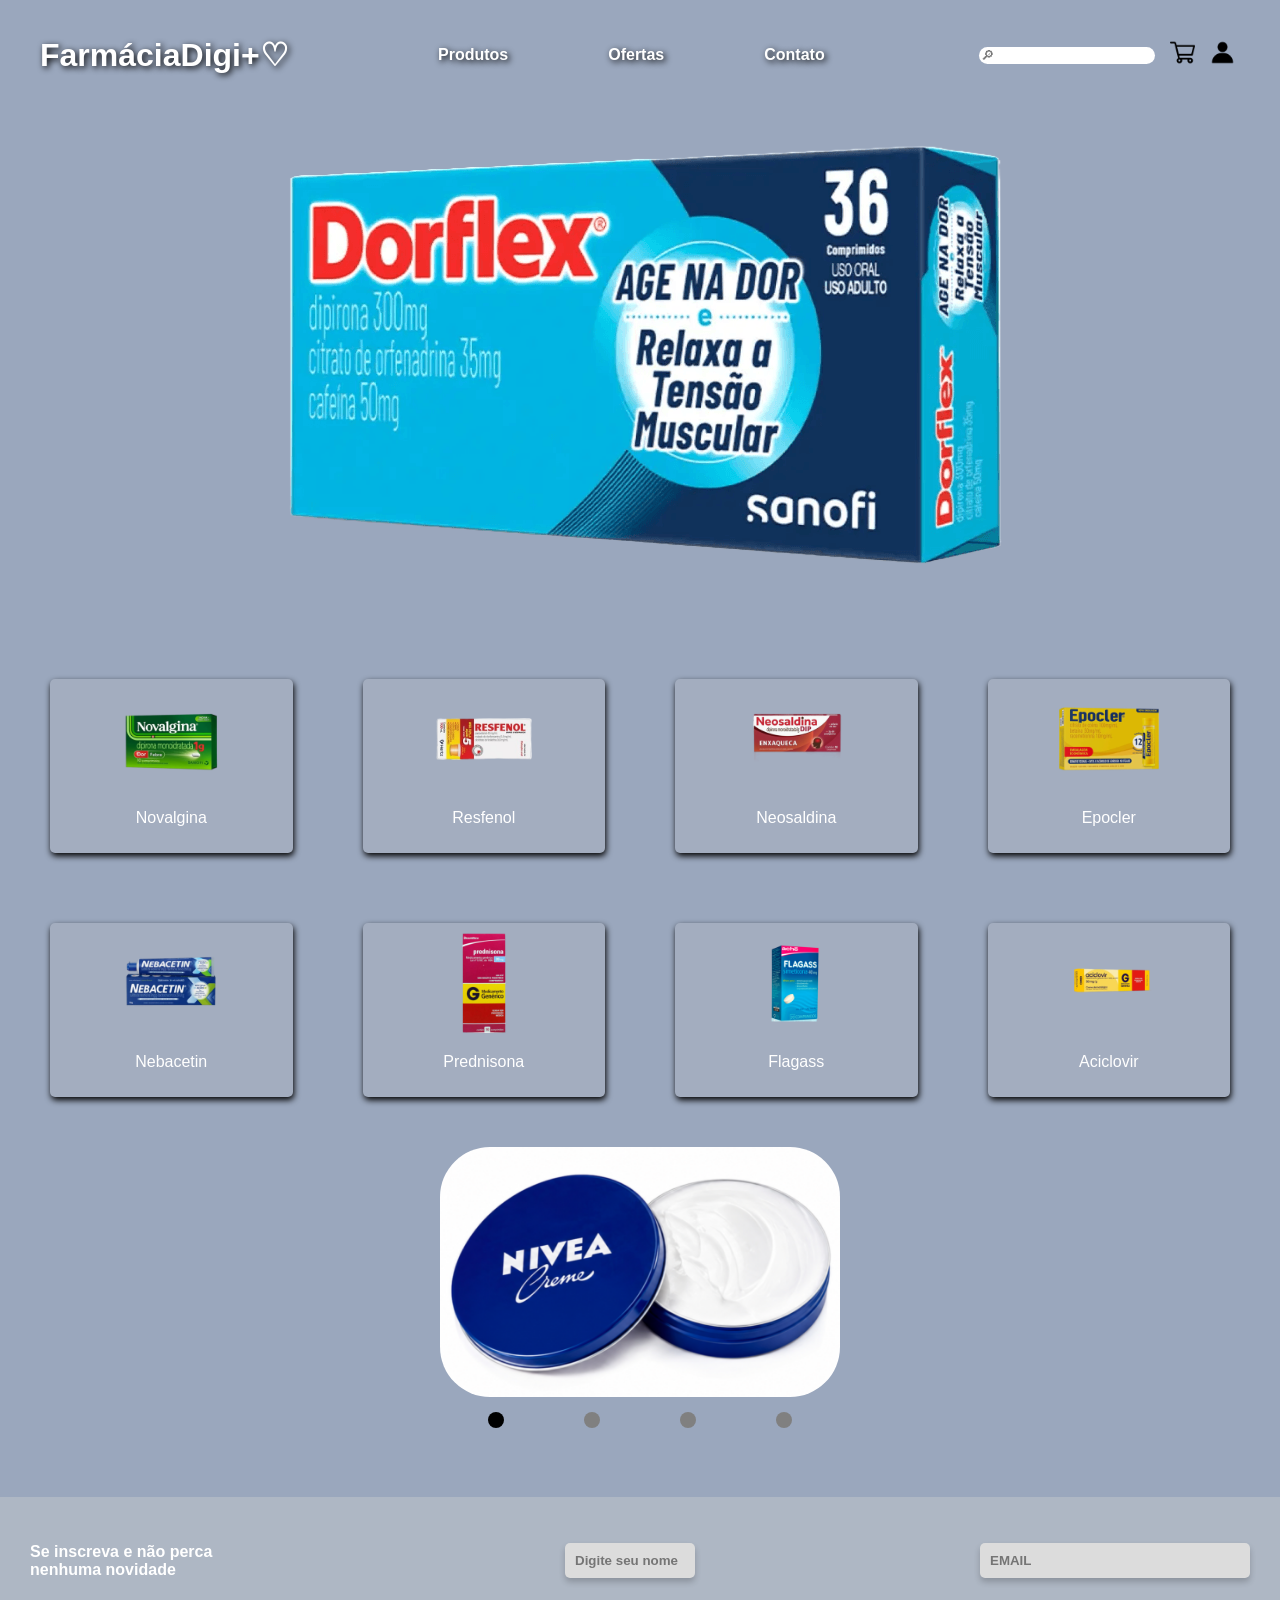
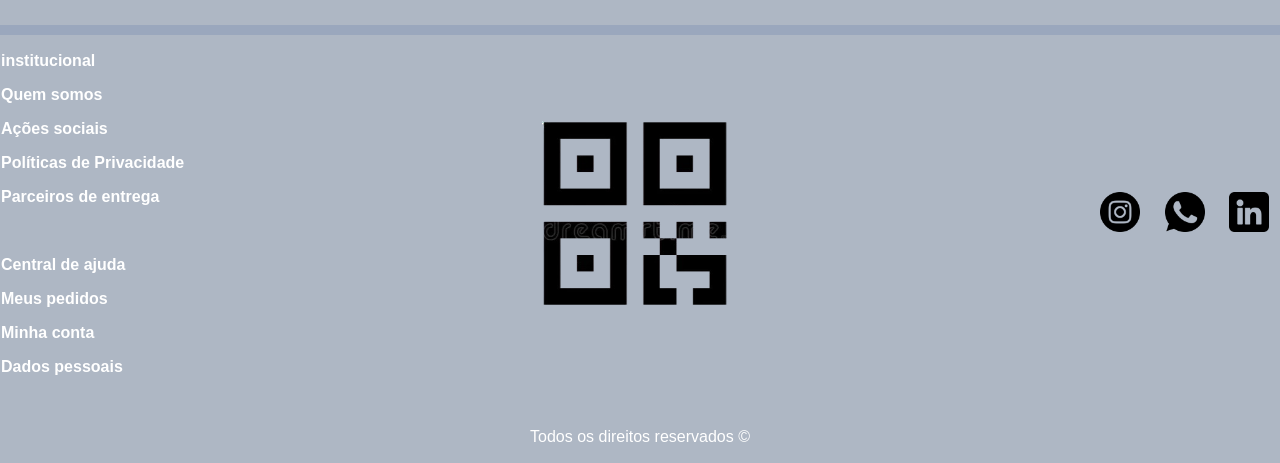
<file: index.html>
<!DOCTYPE html>
<html lang="pt-br">
<head>
    <meta charset="UTF-8">
    <meta name="viewport" content="width=device-width, initial-scale=1.0">
    <link rel="shortcut icon" href="favicon.ico" type="image/x-icon">
    <link rel="stylesheet" href="Style/style.css">
    <title>FarmáciaDigi+</title>
</head>
<body>
    <header>
            <div id="logo">
                <h1>FarmáciaDigi+♡</h1>
            </div>
        <nav>
            <ul>
                <li><a href="#">Produtos</a></li>
                <li><a href="#">Ofertas</a></li>
                <li><a href="#">Contato</a></li>
            </ul>
        </nav>
        <div class="buscar">
            <input type="text" id="txtBusca" placeholder="🔎︎"/>
        </div>

        <div class="carrinho">
            <p><a href="#">
                <img class="cp" src="Imgs/cart.ico" alt="Carrinho">
            </a></p>
        </div>
        
        <div class="perfil">
            <p><a href="#">
                <img class="cp" src="Imgs/profile.ico" alt="Perfil">
            </a></p>
        </div>
    </header>

    <section class="banner">
            <img src="Imgs/dorflex.png" alt="Dorflex">
    </section>

    <section class="produtos">
        <div class="card">
            <img src="Imgs/novalgina.ico" alt="Novalgina">
            <p>Novalgina</p>
        </div>

        <div class="card">
            <img src="Imgs/resfenol.ico" alt="Resfenol">
            <p>Resfenol</p>
        </div>

        <div class="card">
            <img src="Imgs/neusadina.ico" alt="Neusadina">
            <p>Neosaldina</p>
        </div>

        <div class="card">
            <img src="Imgs/Epocler.ico" alt="Epocler">
            <p>Epocler</p>
        </div>
         
        <div class="card">
            <img src="Imgs/nebacetin.ico" alt="Nebacetin">
            <p>Nebacetin</p>
        </div>

        <div class="card">
            <img src="Imgs/prednisona.ico" alt="Prednisona">
            <p>Prednisona</p>
        </div>

        <div class="card">
            <img src="Imgs/flagass.ico" alt="Flagass">
            <p>Flagass</p>
        </div>

        <div class="card">
            <img src="Imgs/aciclovir.ico" alt="Aciclovir">
            <p>Aciclovir</p>
        </div>
    </section>

        <div class="slider">
        <div class="slides">
            <input type="radio" name="radio-btn" id="radio1">
            <input type="radio" name="radio-btn" id="radio2">
            <input type="radio" name="radio-btn" id="radio3">
            <input type="radio" name="radio-btn" id="radio4">

            <div class="slide first">
                <img src="foto_slide/slide1c.png" alt="1.png">
            </div>
            <div class="slide">
                <img src="foto_slide/slide2.png" alt="2.png">
            </div>
            <div class="slide">
                <img src="foto_slide/slide3.png" alt="3.png">
            </div>
            <div class="slide">
                <img src="foto_slide/slide4.png" alt="4.png">
            </div>

            <div class="manual-navegation">
                 <label for="radio1" class="manual-btn"></label>
                <label for="radio2" class="manual-btn"></label>
                <label for="radio3" class="manual-btn"></label>
                <label for="radio4" class="manual-btn"></label>
            </div>
        </div>
    </div>

    <div class="cadastro ">
        <p>Se inscreva e não perca nenhuma novidade</p>
        <input type="text" id="nome" placeholder="Digite seu nome"/>
        <input type="email" id="email" placeholder="EMAIL"/>
    </div>

    <footer>
        <div>
            <ul>
                <li><a href="#"><p>institucional</p></a></li>
                <li><a href="#"><p>Quem somos</p></a></li>
                <li><a href="#"><p>Ações sociais</p></a></li>
                <li><a href="#"><p>Políticas de Privacidade</p></a></li>
                <li><a href="#"><p>Parceiros de entrega</p></a></li>
                <br>
                <li><a href="#"><p>Central de ajuda</p></a></li>
                <li><a href="#"><p>Meus pedidos</p></a></li>
                <li><a href="#"><p>Minha conta</p></a></li>
                <li><a href="#"><p>Dados pessoais</p></a></li>
            </ul>
        </div>
        
        <div class="codeqr">
            <img src="Imgs/codeqr.png" alt="qrcode.png">
        </div>

         <div class="redes">
            <a href="#"><img src="Imgs/instagram.ico" alt="insta"></a>
            <a href="#"><img src="Imgs/whatsapp.ico" alt="zap"></a>
            <a href="#"><img src="Imgs/linkedin.ico" alt="linkedin"></a>
        </div>

        <div class="direitos">
            <p>Todos os direitos reservados ©</p>
        </div>
        
    </footer>

    <script src="script.js"></script>
</body>
</html>
</file>
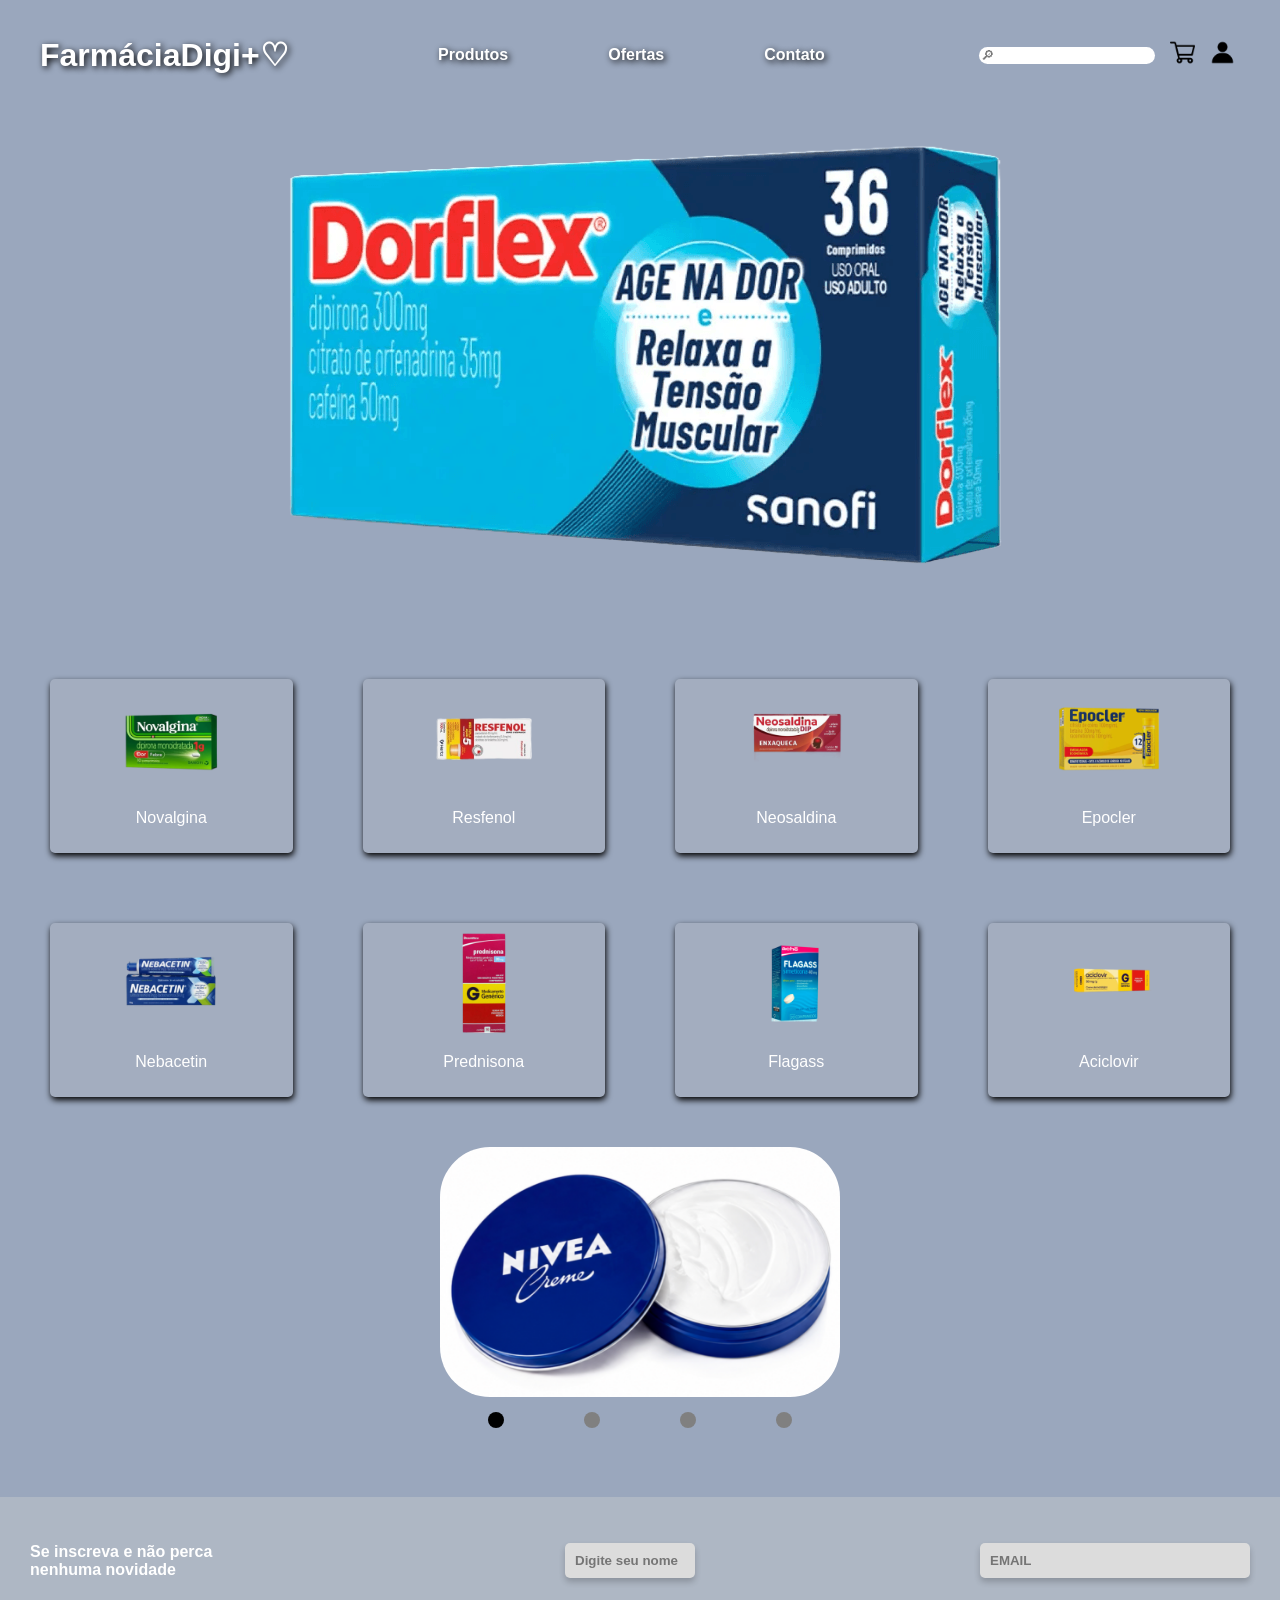
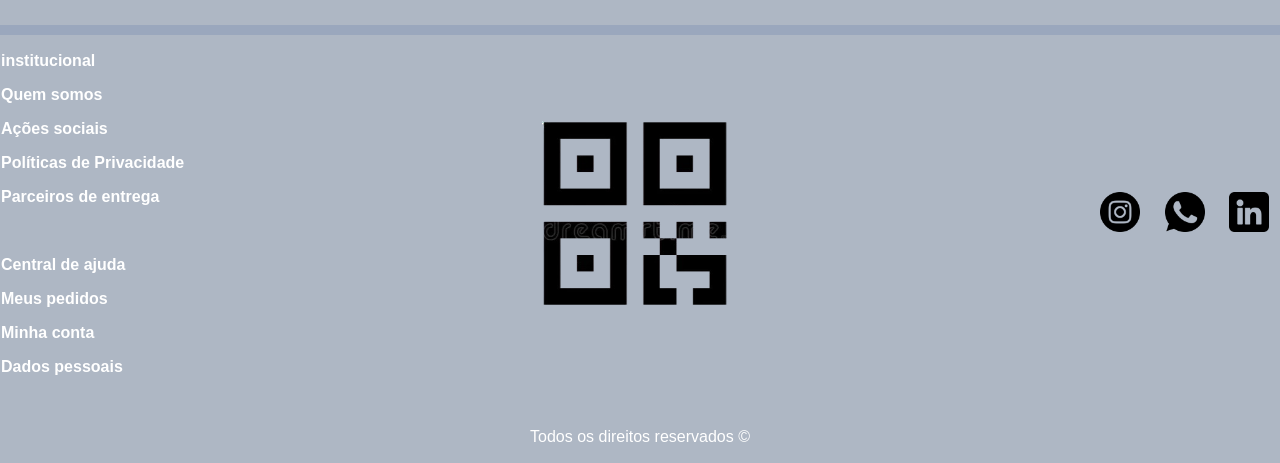
<file: Docs/index.html>
<!DOCTYPE html>
<html lang="pt-br">
<head>
    <meta charset="UTF-8">
    <meta name="viewport" content="width=device-width, initial-scale=1.0">
    <link rel="stylesheet" href="Style/style.css">
    <title>Document</title>
</head>
<body>
    <header>
            <div id="logo">
                <h1>FarmáciaDigi+♡</h1>
            </div>
        <nav>
            <ul>
                <li><a href="#">Produtos</a></li>
                <li><a href="#">Ofertas</a></li>
                <li><a href="#">Contato</a></li>
            </ul>
        </nav>
        <div class="buscar">
            <input type="text" id="txtBusca" placeholder="🔎︎"/>
        </div>

        <div class="carrinho">
            <p><a href="#">
                <img class="cp" src="Imgs/cart.ico" alt="Carrinho">
            </a></p>
        </div>
        
        <div class="perfil">
            <p><a href="#">
                <img class="cp" src="Imgs/profile.ico" alt="Perfil">
            </a></p>
        </div>
    </header>

    <section class="banner">
            <img src="Imgs/dorflex.png" alt="Dorflex">
    </section>

    <section class="produtos">
        <div class="card">
            <img src="Imgs/novalgina.ico" alt="Novalgina">
            <p>Novalgina</p>
        </div>

        <div class="card">
            <img src="Imgs/resfenol.ico" alt="Resfenol">
            <p>Resfenol</p>
        </div>

        <div class="card">
            <img src="Imgs/neusadina.ico" alt="Neusadina">
            <p>Neosaldina</p>
        </div>

        <div class="card">
            <img src="Imgs/Epocler.ico" alt="Epocler">
            <p>Epocler</p>
        </div>
         
        <div class="card">
            <img src="Imgs/nebacetin.ico" alt="Nebacetin">
            <p>Nebacetin</p>
        </div>

        <div class="card">
            <img src="Imgs/prednisona.ico" alt="Prednisona">
            <p>Prednisona</p>
        </div>

        <div class="card">
            <img src="Imgs/flagass.ico" alt="Flagass">
            <p>Flagass</p>
        </div>

        <div class="card">
            <img src="Imgs/aciclovir.ico" alt="Aciclovir">
            <p>Aciclovir</p>
        </div>
    </section>

    <!-- Baguio-->

        <div class="slider">
        <div class="slides">
            <input type="radio" name="radio-btn" id="radio1">
            <input type="radio" name="radio-btn" id="radio2">
            <input type="radio" name="radio-btn" id="radio3">
            <input type="radio" name="radio-btn" id="radio4">

            <div class="slide first">
                <img src="foto_slide/slide1c.png" alt="1.png">
            </div>
            <div class="slide">
                <img src="foto_slide/slide2.png" alt="2.png">
            </div>
            <div class="slide">
                <img src="foto_slide/slide3.png" alt="3.png">
            </div>
            <div class="slide">
                <img src="foto_slide/slide4.png" alt="4.png">
            </div>

            <div class="manual-navegation">
                 <label for="radio1" class="manual-btn"></label>
                <label for="radio2" class="manual-btn"></label>
                <label for="radio3" class="manual-btn"></label>
                <label for="radio4" class="manual-btn"></label>
            </div>
        </div>
    </div>

  

    <div class="cadastro ">
        <p>Se inscreva e não perca nenhuma novidade</p>
        <input type="text" id="nome" placeholder="Digite seu nome"/>
        <input type="email" id="email" placeholder="EMAIL"/>
    </div>

    <footer>
        <div>
            <ul>
                <li><a href="#"><p>institucional</p></a></li>
                <li><a href="#"><p>Quem somos</p></a></li>
                <li><a href="#"><p>Ações sociais</p></a></li>
                <li><a href="#"><p>Políticas de Privacidade</p></a></li>
                <li><a href="#"><p>Parceiros de entrega</p></a></li>
                <br>
                <li><a href="#"><p>Central de ajuda</p></a></li>
                <li><a href="#"><p>Meus pedidos</p></a></li>
                <li><a href="#"><p>Minha conta</p></a></li>
                <li><a href="#"><p>Dados pessoais</p></a></li>
            </ul>
        </div>
        
        <div class="codeqr">
            <img src="Imgs/codeqr.png" alt="qrcode.png">
        </div>

         <div class="redes">
            <a href="#"><img src="Imgs/instagram.ico" alt="insta"></a>
            <a href="#"><img src="Imgs/whatsapp.ico" alt="zap"></a>
            <a href="#"><img src="Imgs/linkedin.ico" alt="linkedin"></a>
        </div>

        <div class="direitos">
            <p>Todos os direitos reservados ©</p>
        </div>
        
    </footer>

    <script src="script.js"></script>
</body>
</html>
</file>
<file: Style/style.css>
@charset "utf-8";

body {
  margin: 0;
  font-family: 'Poppins', sans-serif;
  background-color: #9AA7BD;
  background-size: cover;
  color: #fff;
}

h1 {
  padding: 0;
}

header {
  display: flex;
  align-items: center;
  padding: 15px 40px;
  text-shadow: 2px 2px 6px black;
}

nav {
  flex: 1;
  display: flex;
  justify-content: center;
}

nav ul {
  list-style: none;
  display: flex;
  gap: 100px;
  margin: 0;
  padding: 0;
}

nav a {
  text-decoration: none;
  color: white;
  font-weight: bold;
  transition: 0.3s;
}

nav a:hover {
  color: #eccbc8;
}

.buscar input {
  margin: 5px;
  padding-right: 5px;
  border: none;
  border-radius: 10px;
}

.carrinho a {
  text-decoration: none;
  font-size: 25px;
  padding: 10px;
}

.perfil a {
  text-decoration: none;
  font-size: 25px;
  padding: 5px;
}

.cp {
  width: 25px;
}

.banner {
  display: flex;
  justify-content: center;
  align-items: center;
  padding-bottom: 30px;
}

.banner img {
  max-width: 100%;
}

.produtos {
  display: grid;
  grid-template-columns: repeat(4, 1fr);
  gap: 70px;
  padding: 50px;
}

.card {
  background: #a3adbf;
  padding: 10px;
  border-radius: 5px;
  text-align: center;
  box-shadow: 1px 3px 6px black;
}

.card img {
  width: 100px;
}

.slider {
  margin: 0 auto;
  width: 400px;
  height: 250px;
  overflow: hidden;
  border-radius: 50px;
}

.slides{
  width: 400%;
  height: 400px;
  display: flex;
}

.slides input {
  display: none;
}

.slide {
  width: 25%;
  position: relative;
  transition: 2s;
}

.slide img {
  width: 500px;
}

.manual-navegation {
  position: absolute;
  width: 400px;
  margin-top: 265px;
  display: flex;
  justify-content: center;
}

.manual-btn {
  background-color: grey;
  padding: 8px;
  border-radius: 8px;
  cursor: pointer;
  transition: 0.5s;
}

.manual-btn:not(:last-child) {
  margin-right: 80px;
}

.manual-btn:hover {
  background-color: rgb(0, 0, 0);
}

#radio1:checked ~ .firts {
  margin-left: 0;
}

#radio2:checked ~ .first {
  margin-left: -25%;
}

#radio3:checked ~ .first {
  margin-left: -50%;
}

#radio4:checked ~ .first {
  margin-left: -75%;
}

#radio1:checked ~ .manual-navegation label[for="radio1"],
#radio2:checked ~ .manual-navegation label[for="radio2"],
#radio3:checked ~ .manual-navegation label[for="radio3"],
#radio4:checked ~ .manual-navegation label[for="radio4"] {
  background-color: black;
}

.cadastro {
  background-color: #aeb7c4;
  padding: 30px;
  margin-top: 100px;
  display: flex;
  align-items: center;
  justify-content: space-between;
  gap: 20px;

  flex-wrap: wrap;
}

.cadastro p {
  color: white;
  font-weight: bold;
  max-width: 250px;
}

.cadastro input {
  padding: 10px;
  border: none;
  border-radius: 5px;
  background-color: #dcdcdc;
  font-weight: bold;
  box-shadow: 0 4px 6px rgba(0,0,0,0.2);
}

.cadastro input[type="text"] {
  width: 110px;
}

.cadastro input[type="email"] {
  width: 250px;
}

footer {
  background-color: #aeb7c4;
  padding: 1px;
  margin-top: 10px;
  display: flex;
  align-items: center;
  justify-content: space-between;
  flex-wrap: wrap;
  gap: 20px;
}

footer a {
  color: white;
  text-decoration: none;
  font-weight: bold;
  max-width: 250px;
}

footer ul {
  list-style: none;
  padding: 0;
}

.codeqr {
  display: flex;
  justify-content: center;
  align-items: center;
}

.codeqr img {
  width: 200px;
}

.redes img {
  width: 40px;
  padding: 10px;
}

.direitos {
  display: block;
  width: 100%;
  text-align: center;
}


@media (max-width: 1024px) {
  nav ul {
    gap: 50px;
  }

  .produtos {
    gap: 40px;
    padding: 30px;
  }
}

@media (max-width: 768px) {
header {
    display: flex;
    align-items: center;
    justify-content: space-between;
    padding: 10px;
    gap: 8px;
}

h1 {
    font-size: 16px;
    margin: 0;
    white-space: nowrap;
}

  nav {
    flex: 1;
    min-width: 0;
  }

  nav ul {
    display: flex;
    justify-content: center;
    gap: 8px;
    margin: 0;
    padding: 0;
  }

  nav a {
    font-size: 10px;
    white-space: nowrap;
  }

  .buscar {
    display: block;
  }

  .buscar input {
    width: 70px;
    max-width: 70px;
    font-size: 10px;
    padding: 3px 5px;
    margin: 0;
  }

  .carrinho a,
  .perfil a {
    font-size: 16px;
    padding: 0;
  }

  .cp {
    width: 18px;
  }

  .produtos {
    grid-template-columns: repeat(2, 1fr);
    gap: 25px;
    padding: 20px;
  }

  .cadastro {
    flex-direction: column;
    text-align: center;
  }

  .cadastro input[type="text"],
  .cadastro input[type="email"] {
    max-width: 100%;
  }

  footer {
    flex-direction: column;
    text-align: center;
  }

  .redes {
    display: flex;
    justify-content: center;
    flex-wrap: wrap;
  }

  .codeqr img {
    width: 150px;
  }
}
</file>
<file: Docs/Style/style.css>
@charset "utf-8";

body {
  margin: 0;
  font-family: 'Poppins', sans-serif;
  background-color: #9AA7BD;
  background-size: cover;
  color: #fff;
}

h1 {
  padding: 0;
}

header {
  display: flex;
  align-items: center;
  padding: 15px 40px;
  text-shadow: 2px 2px 6px black;
}

nav {
  flex: 1;
  display: flex;
  justify-content: center;
}

nav ul {
  list-style: none;
  display: flex;
  gap: 100px;
  margin: 0;
  padding: 0;
}

nav a {
  text-decoration: none;
  color: white;
  font-weight: bold;
  transition: 0.3s;
}

nav a:hover {
  color: #eccbc8;
}

.buscar input {
  margin: 5px;
  padding-right: 5px;
  border: none;
  border-radius: 10px;
}

.carrinho a {
  text-decoration: none;
  font-size: 25px;
  padding: 10px;
}

.perfil a {
  text-decoration: none;
  font-size: 25px;
  padding: 5px;
}

.cp {
  width: 25px;
}

.banner {
  display: flex;
  justify-content: center;
  align-items: center;
  padding-bottom: 30px;
}

.banner img {
  max-width: 100%;
}

.produtos {
  display: grid;
  grid-template-columns: repeat(4, 1fr);
  gap: 70px;
  padding: 50px;
}

.card {
  background: #a3adbf;
  padding: 10px;
  border-radius: 5px;
  text-align: center;
  box-shadow: 1px 3px 6px black;
}

.card img {
  width: 100px;
}

.slider {
  margin: 0 auto;
  width: 400px;
  height: 250px;
  overflow: hidden;
  border-radius: 50px;
}

.slides{
  width: 400%;
  height: 400px;
  display: flex;
}

.slides input {
  display: none;
}

.slide {
  width: 25%;
  position: relative;
  transition: 2s;
}

.slide img {
  width: 500px;
}

.manual-navegation {
  position: absolute;
  width: 400px;
  margin-top: 265px;
  display: flex;
  justify-content: center;
}

.manual-btn {
  background-color: grey;
  padding: 8px;
  border-radius: 8px;
  cursor: pointer;
  transition: 0.5s;
}

.manual-btn:not(:last-child) {
  margin-right: 80px;
}

.manual-btn:hover {
  background-color: rgb(0, 0, 0);
}

#radio1:checked ~ .firts {
  margin-left: 0;
}

#radio2:checked ~ .first {
  margin-left: -25%;
}

#radio3:checked ~ .first {
  margin-left: -50%;
}

#radio4:checked ~ .first {
  margin-left: -75%;
}

#radio1:checked ~ .manual-navegation label[for="radio1"],
#radio2:checked ~ .manual-navegation label[for="radio2"],
#radio3:checked ~ .manual-navegation label[for="radio3"],
#radio4:checked ~ .manual-navegation label[for="radio4"] {
  background-color: black;
}

.cadastro {
  background-color: #aeb7c4;
  padding: 30px;
  margin-top: 100px;
  display: flex;
  align-items: center;
  justify-content: space-between;
  gap: 20px;

  flex-wrap: wrap;
}

.cadastro p {
  color: white;
  font-weight: bold;
  max-width: 250px;
}

.cadastro input {
  padding: 10px;
  border: none;
  border-radius: 5px;
  background-color: #dcdcdc;
  font-weight: bold;
  box-shadow: 0 4px 6px rgba(0,0,0,0.2);
}

.cadastro input[type="text"] {
  width: 110px;
}

.cadastro input[type="email"] {
  width: 250px;
}

footer {
  background-color: #aeb7c4;
  padding: 1px;
  margin-top: 10px;
  display: flex;
  align-items: center;
  justify-content: space-between;
  flex-wrap: wrap;
  gap: 20px;
}

footer a {
  color: white;
  text-decoration: none;
  font-weight: bold;
  max-width: 250px;
}

footer ul {
  list-style: none;
  padding: 0;
}

.codeqr {
  display: flex;
  justify-content: center;
  align-items: center;
}

.codeqr img {
  width: 200px;
}

.redes img {
  width: 40px;
  padding: 10px;
}

.direitos {
  display: block;
  width: 100%;
  text-align: center;
}


/*Abaixo, responsividade feita total pelo Chatgpt para teste*/

/* Tablet */
@media (max-width: 1024px) {
  nav ul {
    gap: 50px;
  }

  .produtos {
    gap: 40px;
    padding: 30px;
  }
}

/* Celular */
@media (max-width: 768px) {
  header {
    flex-wrap: nowrap;
    justify-content: space-between;
    padding: 10px 15px;
    gap: 10px;
  }

  h1 {
    font-size: 18px;
    white-space: nowrap;
  }

  nav {
    flex: 1;
  }

  nav ul {
    flex-direction: row;
    gap: 12px;
    justify-content: center;
    flex-wrap: nowrap;
  }

  nav a {
    font-size: 12px;
  }

  .buscar input {
    max-width: 90px;
    font-size: 12px;
    padding: 4px 6px;
  }

  .carrinho a,
  .perfil a {
    font-size: 18px;
    padding: 2px;
  }

  .cp {
    width: 20px;
  }

  .produtos {
    grid-template-columns: repeat(2, 1fr);
    gap: 25px;
    padding: 20px;
  }

  .cadastro {
    flex-direction: column;
    text-align: center;
  }

  .cadastro input[type="text"],
  .cadastro input[type="email"] {
    max-width: 100%;
  }

  footer {
    flex-direction: column;
    text-align: center;
  }

  .redes {
    display: flex;
    justify-content: center;
    flex-wrap: wrap;
  }

  .codeqr img {
    width: 150px;
  }
}
</file>
